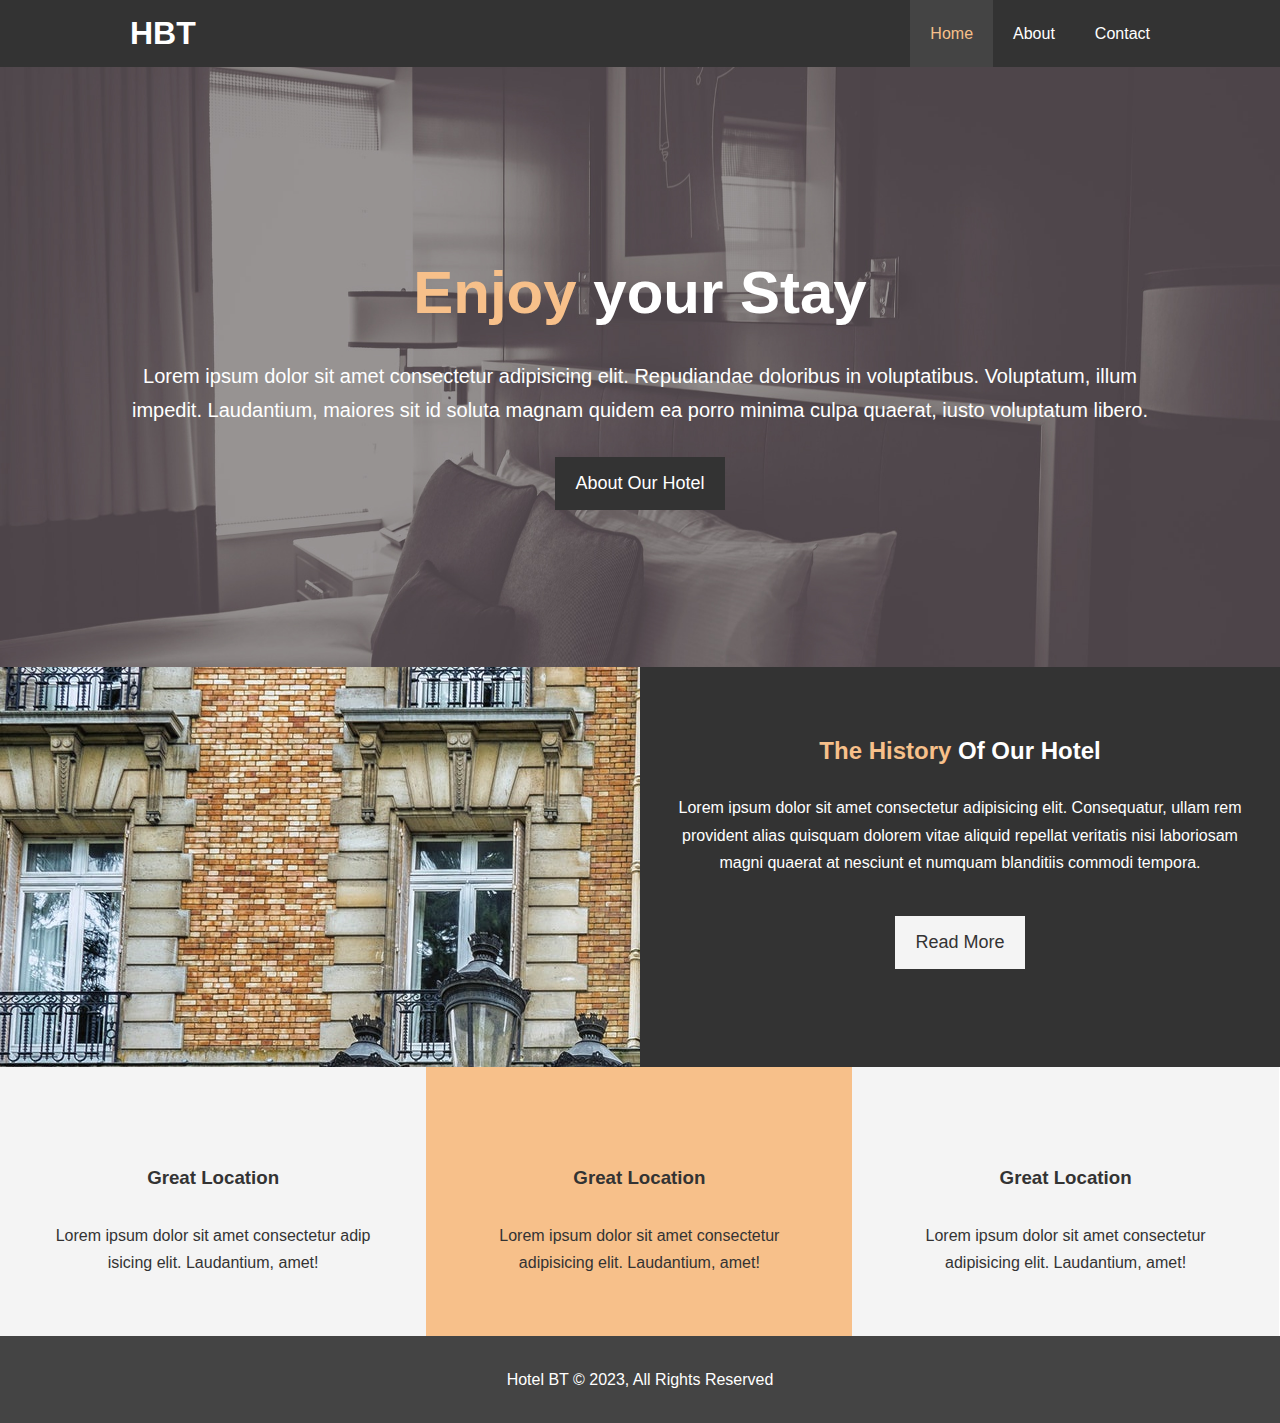
<file: index.html>
<!DOCTYPE html>
<html lang="en">
  <head>
    <meta charset="UTF-8" />
    <meta http-equiv="X-UA-Compatible" content="IE=edge" />
    <meta name="viewport" content="width=device-width, initial-scale=1.0" />
    <meta
      name="description"
      content="welcome to the most extraordinary hotel website in Bostan massachusets"
    />
    <meta name="keywords" content="hotel,new hotel london hotel,boston hotel" />
    <link rel="stylesheet" href="https://cdnjs.cloudflare.com/ajax/libs/font-awesome/6.4.0/css/all.min.css" integrity="sha512-iecdLmaskl7CVkqkXNQ/ZH/XLlvWZOJyj7Yy7tcenmpD1ypASozpmT/E0iPtmFIB46ZmdtAc9eNBvH0H/ZpiBw==" crossorigin="anonymous" referrerpolicy="no-referrer" />
    <link rel="stylesheet" href="css/style.css" />
    <link rel="stylesheet" media="screen and (max-width:768px)" href="./css/mobile.css" >
    <title>Hotel BT | Welcome</title>
  </head>
  <body>
    <header>
      <nav id="navbar">
        <div class="container">
          <h1 class="logo"><a href="index.html">HBT</a></h1>
          <ul>
            <li><a class="current" href="index.html">Home</a></li>
            <li><a href="about.html">About</a></li>
            <li><a href="contact.html">Contact</a></li>
          </ul>
        </div>
      </nav>
      <div id="showcase">
        <div class="container">
          <div class="showcase-content">
            <h1><span class="text-primary">Enjoy </span> your Stay</h1>
            <p class="lead">
              Lorem ipsum dolor sit amet consectetur adipisicing elit.
              Repudiandae doloribus in voluptatibus. Voluptatum, illum impedit.
              Laudantium, maiores sit id soluta magnam quidem ea porro minima
              culpa quaerat, iusto voluptatum libero.
            </p>
            <a class="btn" href="about.html">About Our Hotel</a>
          </div>
        </div>
      </div>
    </header>

    <section id="home-info" class="bg-dark">
      <div class="info-img"></div>
      <div class="info-content">
        <h2><span class="text-primary"> The History</span> Of Our Hotel</h2>
        <p>
          Lorem ipsum dolor sit amet consectetur adipisicing elit. Consequatur,
          ullam rem provident alias quisquam dolorem vitae aliquid repellat
          veritatis nisi laboriosam magni quaerat at nesciunt et numquam
          blanditiis commodi tempora.
        </p>
        <a href="about.html" class="btn btn-light">Read More</a>
      </div>
    </section>

    <section id="features">
      <div class="box bg-light">
        <i class="fa-solid fa-hotel fa-3x"></i>
        <h3>Great Location</h3>
        <p>Lorem ipsum dolor sit amet consectetur adip isicing elit. Laudantium, amet!</p>
        
      </div>
      <div class="box bg-primary">
        <i class="fa-solid fa-utensils fa-3x"></i>
        <h3>Great Location</h3>
        <p>Lorem ipsum dolor sit amet consectetur adipisicing elit. Laudantium, amet!</p>
        
      </div>
      </div>
      <div class="box bg-light">
        <i class="fa-solid fa-dumbbell fa-3x"></i>
        <h3>Great Location</h3>
        <p>Lorem ipsum dolor sit amet consectetur adipisicing elit. Laudantium, amet!</p>
        
      </div>
      </div>
    </section>

<div class="clr">
    <footer id="main-footer">
      <p>Hotel BT &copy; 2023, All Rights Reserved</p>
    </footer>
  </div>
  </body>
</html>
</file>
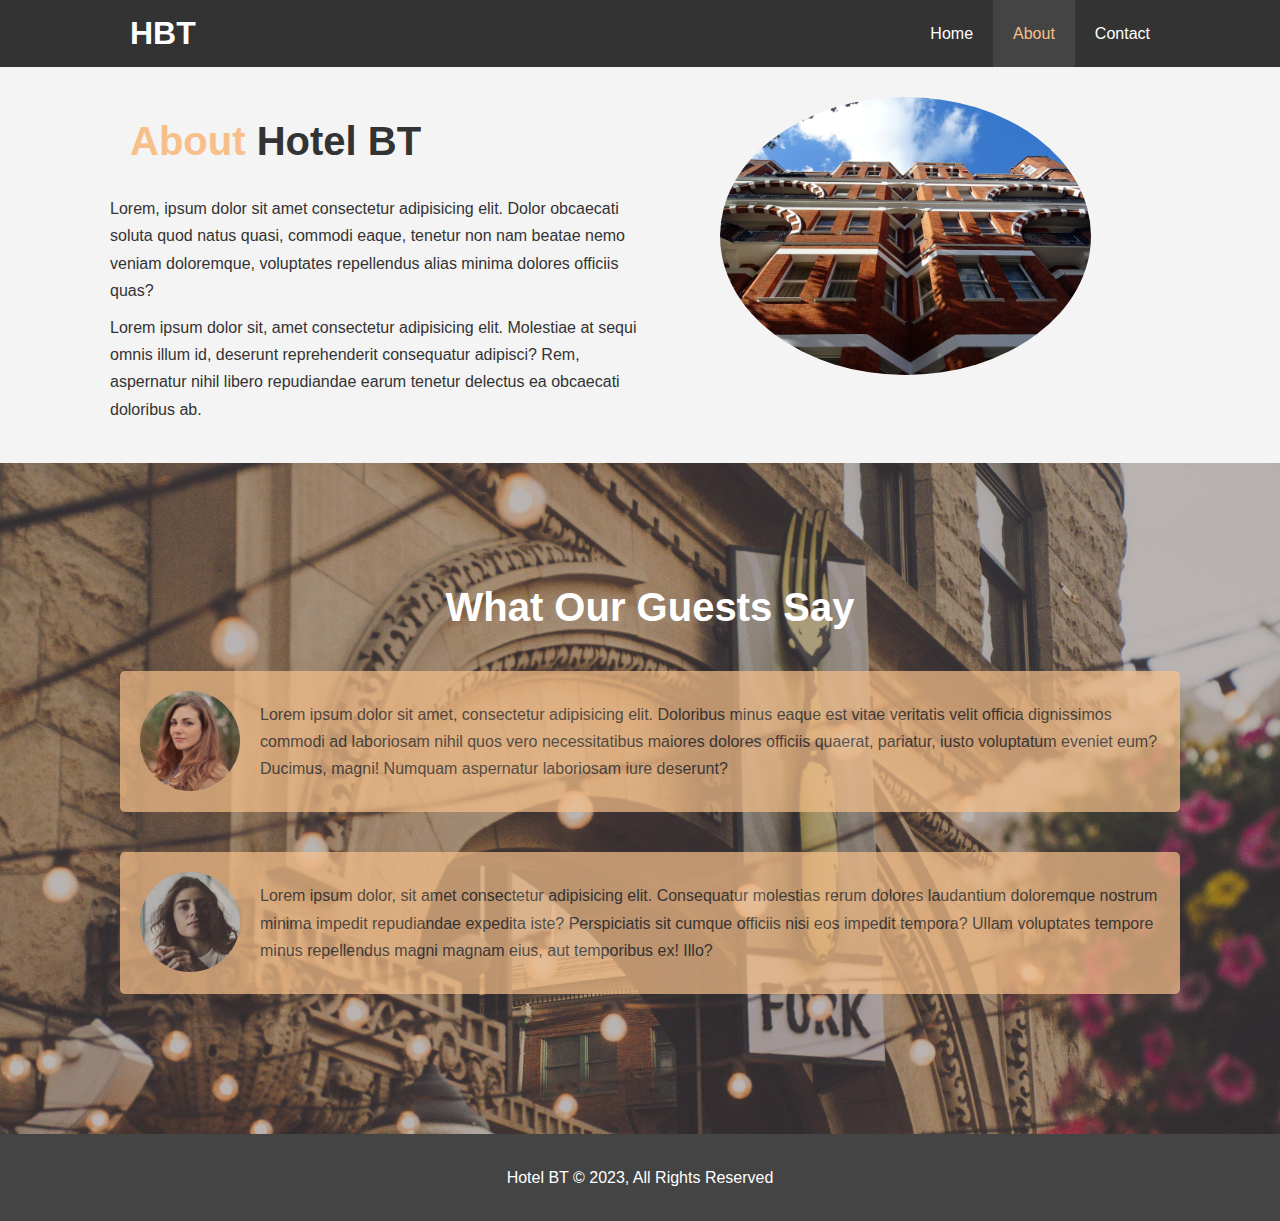
<file: about.html>
<!DOCTYPE html>
<html lang="en">
  <head>
    <meta charset="UTF-8" />
    <meta http-equiv="X-UA-Compatible" content="IE=edge" />
    <meta name="viewport" content="width=device-width, initial-scale=1.0" />
    <meta
      name="description"
      content="welcome to the most extraordinary hotel website in Bostan massachusets"
    />
    <meta name="keywords" content="hotel,new hotel london hotel,boston hotel" />

    <link rel="stylesheet" href="css/style.css" />
    <link
      rel="stylesheet"
      media="screen and (max-width:768px)"
      href="./css/mobile.css"
    />
    <title>Hotel BT |About</title>
  </head>
  <body>
    <header>
      <nav id="navbar">
        <div class="container">
          <h1 class="logo"><a href="index.html">HBT</a></h1>
          <ul>
            <li><a href="index.html">Home</a></li>
            <li><a class="current" href="about.html">About</a></li>
            <li><a href="contact.html">Contact</a></li>
          </ul>
        </div>
      </nav>
    </header>

    <section id="about-info" class="bg-light py-3">
      <div class="container">
        <div class="info-left">
          <h1 class="l-heading">
            <span class="text-primary">About</span> Hotel BT
          </h1>
          <p>
            Lorem, ipsum dolor sit amet consectetur adipisicing elit. Dolor
            obcaecati soluta quod natus quasi, commodi eaque, tenetur non nam
            beatae nemo veniam doloremque, voluptates repellendus alias minima
            dolores officiis quas?
          </p>
          <p>
            Lorem ipsum dolor sit, amet consectetur adipisicing elit. Molestiae
            at sequi omnis illum id, deserunt reprehenderit consequatur
            adipisci? Rem, aspernatur nihil libero repudiandae earum tenetur
            delectus ea obcaecati doloribus ab.
          </p>
        </div>
        <div class="info-right">
          <img src="./image_resources/photo-2.jpg" alt="hotel" />
        </div>
      </div>
    </section>

    <div class="clr">
      <section id="testimonials" class="py-3">
        <div class="container">
          <h2 class="l-heading">What Our Guests Say</h2>
          <div class="testimonial bg-primary">
            <img src="./image_resources/person-1.jpg" alt="samantha" />
            <p>
              Lorem ipsum dolor sit amet, consectetur adipisicing elit.
              Doloribus minus eaque est vitae veritatis velit officia
              dignissimos commodi ad laboriosam nihil quos vero necessitatibus
              maiores dolores officiis quaerat, pariatur, iusto voluptatum
              eveniet eum? Ducimus, magni! Numquam aspernatur laboriosam iure
              deserunt?
            </p>
          </div>
          <div class="testimonial bg-primary">
            <img src="./image_resources/person-2.jpg" alt="jen" />
            <p>
              Lorem ipsum dolor, sit amet consectetur adipisicing elit.
              Consequatur molestias rerum dolores laudantium doloremque nostrum
              minima impedit repudiandae expedita iste? Perspiciatis sit cumque
              officiis nisi eos impedit tempora? Ullam voluptates tempore minus
              repellendus magni magnam eius, aut temporibus ex! Illo?
            </p>
          </div>
        </div>
      </section>
      <footer id="main-footer">
        <p>Hotel BT &copy; 2023, All Rights Reserved</p>
      </footer>
    </div>
  </body>
</html>
</file>
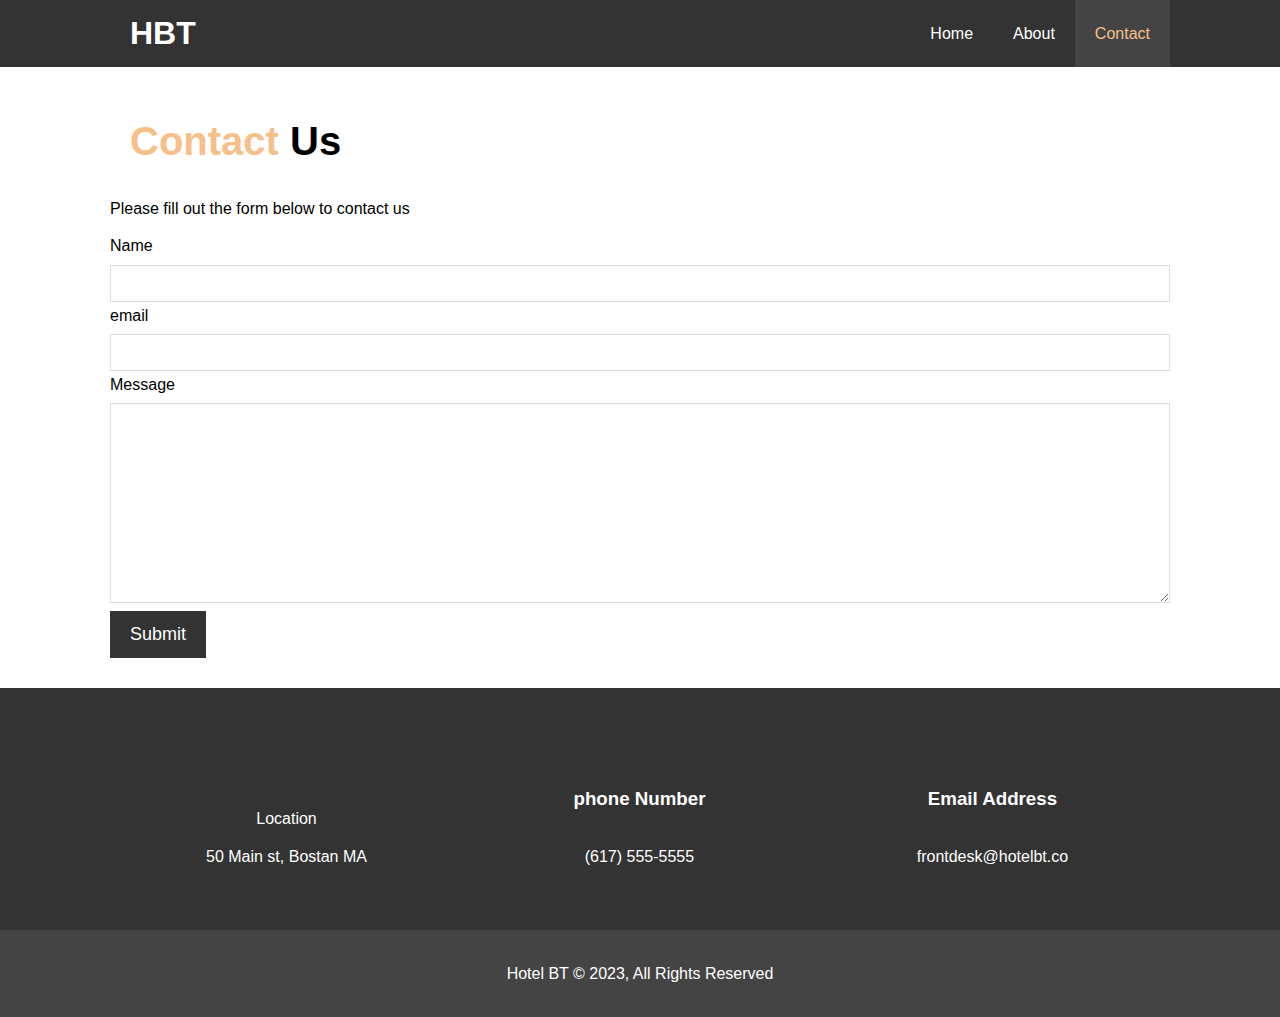
<file: contact.html>
<!DOCTYPE html>
<html lang="en">
  <head>
    <meta charset="UTF-8" />
    <meta http-equiv="X-UA-Compatible" content="IE=edge" />
    <meta name="viewport" content="width=device-width, initial-scale=1.0" />
    <meta
      name="description"
      content="welcome to the most extraordinary hotel website in Bostan massachusets"
    />
    <meta name="keywords" content="hotel,new hotel london hotel,boston hotel" />
    <link
      rel="stylesheet"
      href="https://cdnjs.cloudflare.com/ajax/libs/font-awesome/6.4.0/css/all.min.css"
      integrity="sha512-iecdLmaskl7CVkqkXNQ/ZH/XLlvWZOJyj7Yy7tcenmpD1ypASozpmT/E0iPtmFIB46ZmdtAc9eNBvH0H/ZpiBw=="
      crossorigin="anonymous"
      referrerpolicy="no-referrer"
    />
    <link rel="stylesheet" href="css/style.css" />
    <link rel="stylesheet" media="screen and (max-width:768px)" href="./css/mobile.css" >
    <title>Hotel BT |Contact</title>
  </head>
  <body>
    <header>
      <nav id="navbar">
        <div class="container">
          <h1 class="logo"><a href="index.html">HBT</a></h1>
          <ul>
            <li><a href="index.html">Home</a></li>
            <li><a href="about.html">About</a></li>
            <li><a class="current" href="contact.html">Contact</a></li>
          </ul>
        </div>
      </nav>
    </header>

    <section id="contact-form" class="py-3">
      <div class="container">
        <h1 class="l-heading"><span class="text-primary"> Contact</span> Us</h1>
        <p>Please fill out the form below to contact us</p>

        <form action="process.php">
          <div class="form-group">
            <label for="name">Name</label>
            <input type="text" name="name" id="name" />
          </div>
          <div class="form-group">
            <label for="email">email</label>
            <input type="emial" name="email" id="email" />
          </div>
          <div class="form-group">
            <label for="message">Message</label>
            <textarea name="message" id="message"></textarea>
          </div>
          <button type="submit" class="btn">Submit</button>
        </form>
      </div>
    </section>

    <section id="contact-info" class="bg-dark">
      <div class="container">
        <div class="box">
          <i class="fa-solid fa-hotel fa-3x"></i>
          <h3></h3>Location</h3>
          <p>50 Main st, Bostan MA</p>
          
        </div>
        <div class="box">
          <i class="fa-solid fa-phone fa-3x"></i>
          <h3>phone Number</h3>
          <p>(617) 555-5555</p>
          
        </div>
        
        <div class="box">
          <i class="fa-solid fa-envelope fa-3x"></i>
          <h3>Email Address</h3>
          <p>frontdesk@hotelbt.co</p>
          
        </div>
      </div>
    </section>
    <footer id="main-footer">
      <p>Hotel BT &copy; 2023, All Rights Reserved</p>
    </footer>
  </body>
</html>
</file>
<file: css/mobile.css>
#navbar .logo {
  float: none;
  text-align: center;
}
#navbar ul,
#navbar ul li {
  float: none;
}

#navbar ul li a {
  padding: 5px;
  border-bottom: #444 dotted 1px;
}
/* Showcase */
#showcase {
  height: 100%;
}
#showcase .showcase-content {
  padding-top: 70px;
  padding-bottom: 30px;
}

/* Home Info */
#home-info {
  height: 550px;
}
#home-info .info-img {
  display: none;
}
#home-info .info-content {
  float: none;
  width: 100%;
}
.box {
  float: none;
  width: 100%;
}
/* Aboout */
#about-info .info-right,
#about-info .info-left {
  float: none;
  width: 100%;
}
#about-info .info-right {
  margin-top: 30px;
}
.l-heading {
  text-align: center;
}
/* Contact */
#contact-info .box {
  border-bottom: #444 dotted 1px;
}
</file>
<file: css/style.css>
/* Reset */
* {
  margin: 0px;
  padding: 0px;
  box-sizing: border-box;
}

/* Main styling */
html,
body {
  font-family: "Segoe UI", Tahoma, Geneva, Verdana, sans-serif;
  line-height: 1.7em;
}
a {
  color: #333;
  text-decoration: none;
}
h1,
h2,
h3 {
  padding: 20px;
}
p {
  margin: 10px 0;
}
/* Utility classes */
.container {
  margin: auto;
  width: 1100px;
  overflow: auto;
  padding: 0 20px;
}
.text-primary {
  color: #f7c08a;
}
.lead {
  font-size: 20px;
}
.btn {
  display: inline-block;
  font-size: 18px;
  color: #fff;
  background: #333;
  padding: 13px 20px;
  border: none;
  cursor: pointer;
}
.btn:hover {
  background: #f7c08a;
  color: #333;
}
.btn-light {
  background: #f4f4f4;
  color: #333;
}

.bg-dark {
  background: #333;
  color: #fff;
}
.bg-light {
  background: #f4f4f4;

  color: #333;
}
.bg-primary {
  background: #f7c08a;
  color: #333;
}
.clr {
  clear: both;
}

.l-heading {
  font-size: 40px;
  line-height: 1.2;
}

.py-1 {
  padding: 10px 0;
}
.py-2 {
  padding: 20px 0;
}
.py-3 {
  padding: 30px 0;
}
/* Navbar */
#navbar {
  background: #333;
  color: #fff;
  overflow: auto;
}
#navbar a {
  color: #fff;
}
#navbar .logo {
  float: left;
  padding-top: 20px;
}
#navbar ul {
  list-style: none;
  float: right;
}
#navbar ul li {
  float: left;
}
#navbar ul li a {
  display: block;
  padding: 20px;
  text-align: center;
}
#navbar ul li a:hover,
#navbar ul li a.current {
  background: #444;
  color: #f7c08a;
}
/* Showcase */
#showcase {
  background: url(../image_resources/showcase.jpg) no-repeat center center/cover;
  height: 600px;
}
#showcase .showcase-content {
  color: #fff;
  text-align: center;
  padding-top: 170px;
  overflow: hidden;
}
#showcase .showcase-content h1 {
  font-size: 60px;
  line-height: 1.2em;
}
#showcase .showcase-content p {
  padding-bottom: 20px;
  line-height: 1.7em;
}
/* Home Info */
#home-info {
  height: 400px;
}
#home-info .info-img {
  float: left;
  width: 50%;
  background: url(../image_resources/photo-1.jpg);
  min-height: 100%;
}
#home-info .info-content {
  float: right;
  width: 50%;
  height: 100%;
  text-align: center;
  padding: 50px 30px;
  overflow: hidden;
}
#home-info .info-content p {
  padding-bottom: 30px;
}
/* Features */
.box {
  float: left;
  width: 33.3%;
  padding: 50px;
  text-align: center;
}

.box i {
  margin: 10px;
}
/* About Info */
#about-info .info-right {
  float: right;
  width: 50%;
  min-height: 100%;
}
#about-info .info-right img {
  display: block;
  margin: auto;
  width: 70%;
  border-radius: 50%;
}

#about-info .info-left {
  float: left;
  width: 50%;
  min-height: 100%;
}
/* testemonials */
#testimonials {
  height: 100%;
  background: url(../image_resources/test-bg.jpg) no-repeat center center/cover;
  padding: 100px;
}

#testimonials h2 {
  color: #fff;
  text-align: center;
  padding-bottom: 40px;
}

#testimonials .testimonial {
  padding: 20px;
  margin-bottom: 40px;
  border-radius: 5px;
  opacity: 0.7;
}

#testimonials .testimonial img {
  width: 100px;
  float: left;
  margin-right: 20px;
  border-radius: 50%;
}
/* Contact form */
#contact-form .formgroup {
  margin-bottom: 20px;
}

#contact-form label {
  display: block;
  margin-bottom: 5px;
}
#contact-form input,
#contact-form textarea {
  width: 100%;
  padding: 10px;
  border: 1px #ddd solid;
}

#contact-form textarea {
  height: 200px;
}
#contact-form input:focus,
#contact-form textarea:focus {
  outline: none;
  border-color: #f7c08a;
}
/* Footer */
#main-footer {
  text-align: center;
  background: #444;
  color: #fff;
  padding: 20px;
}
</file>
